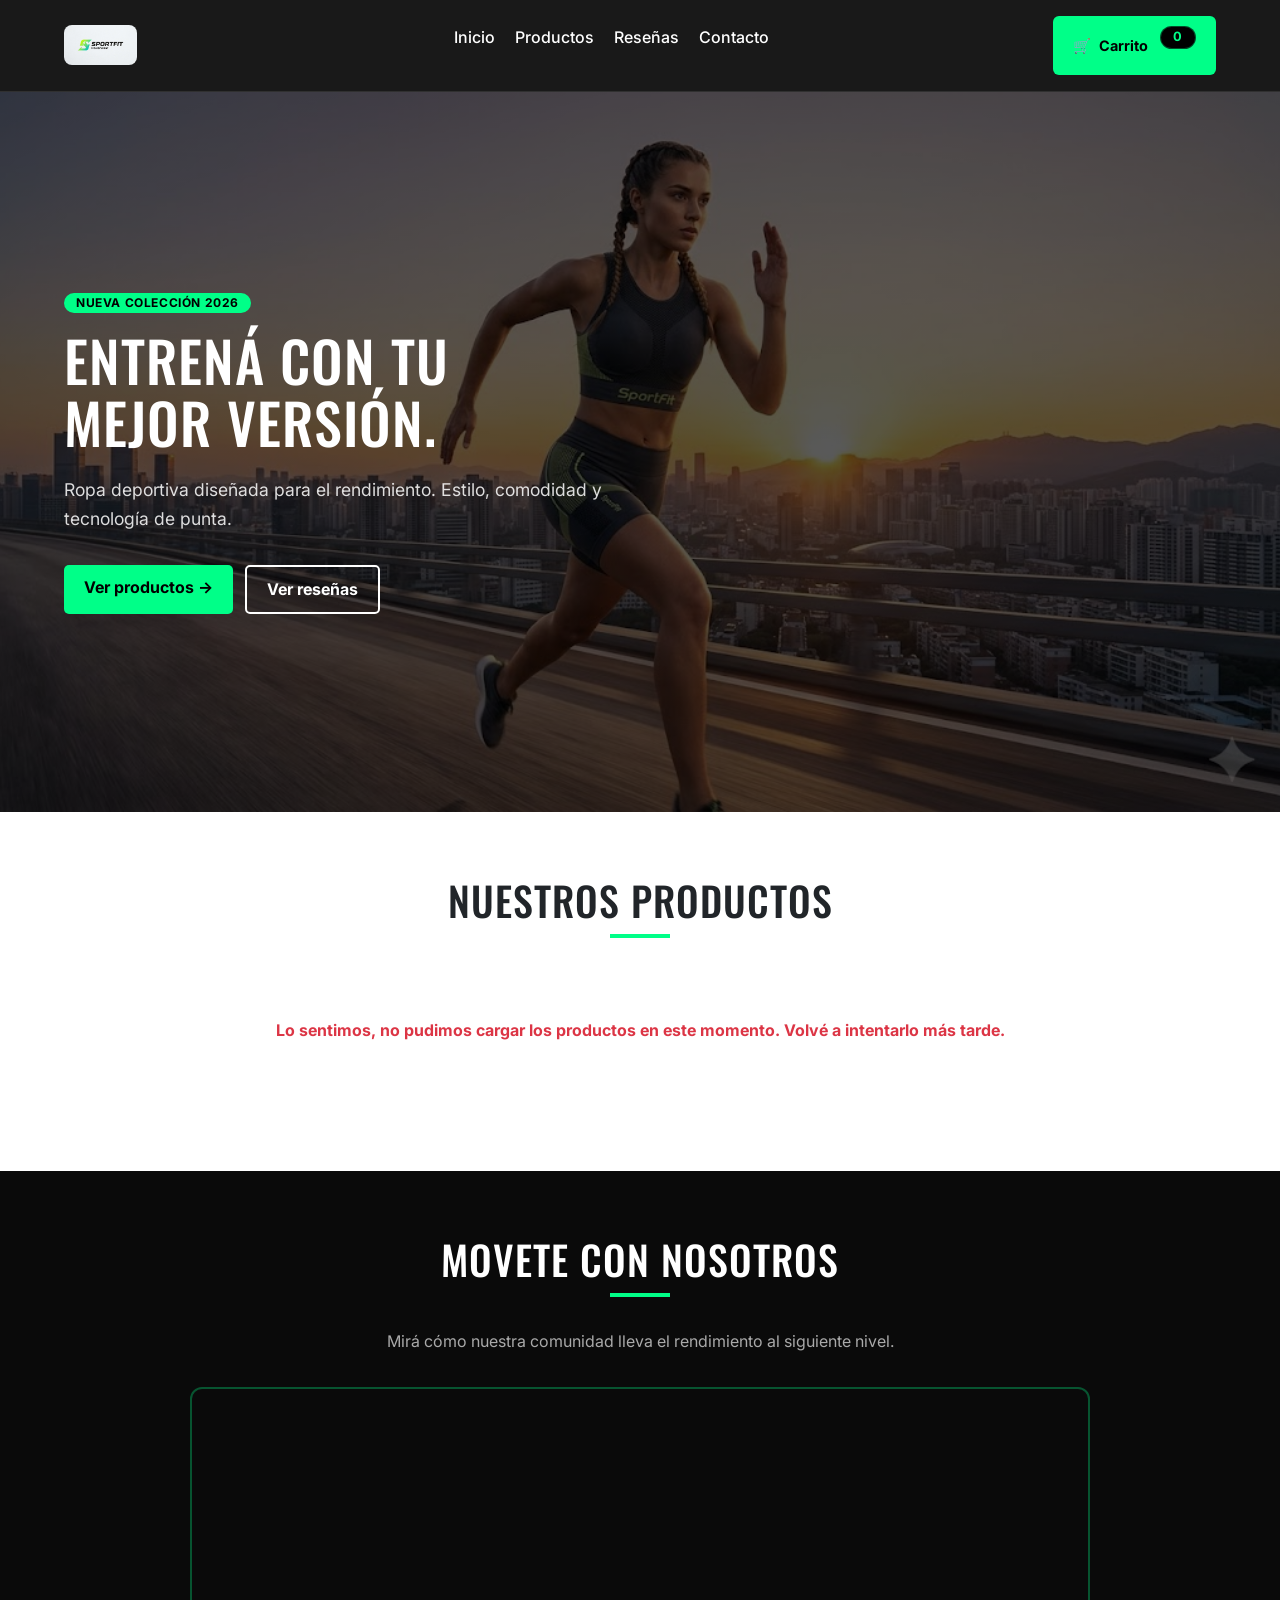
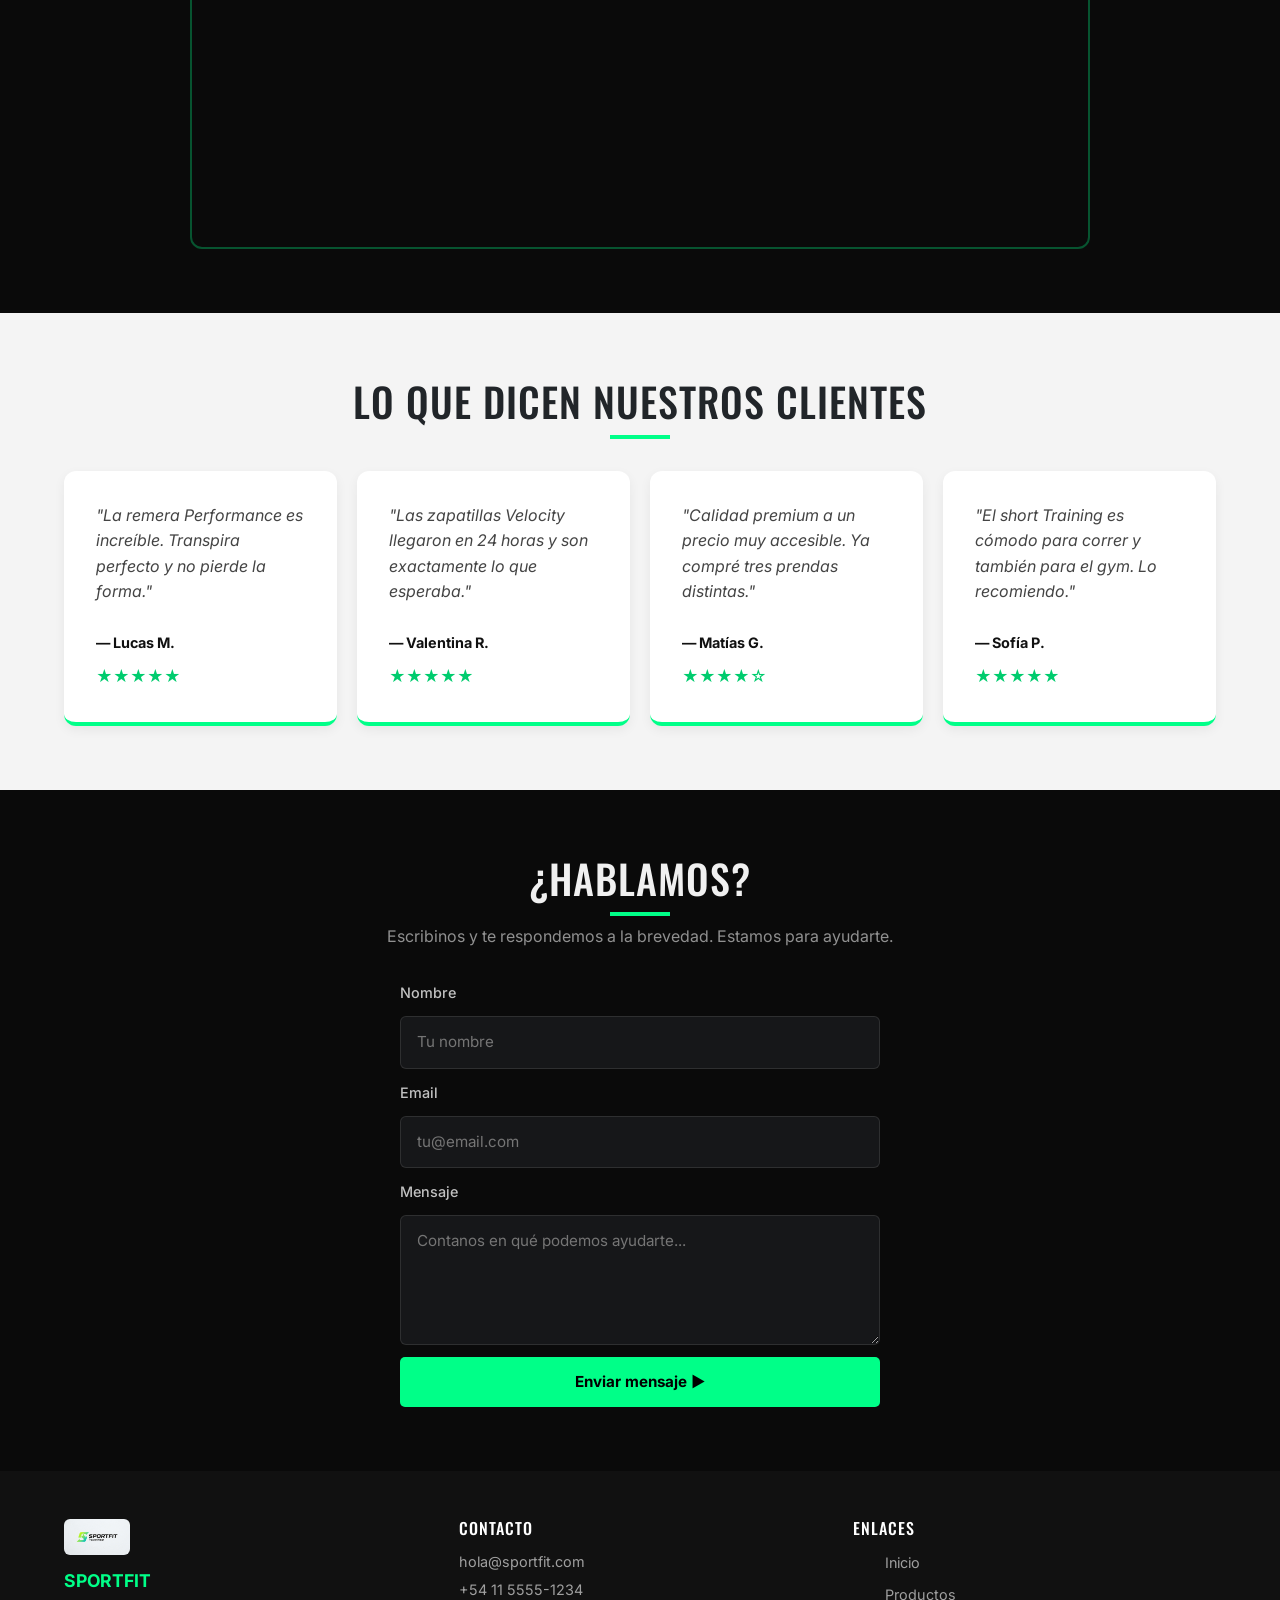
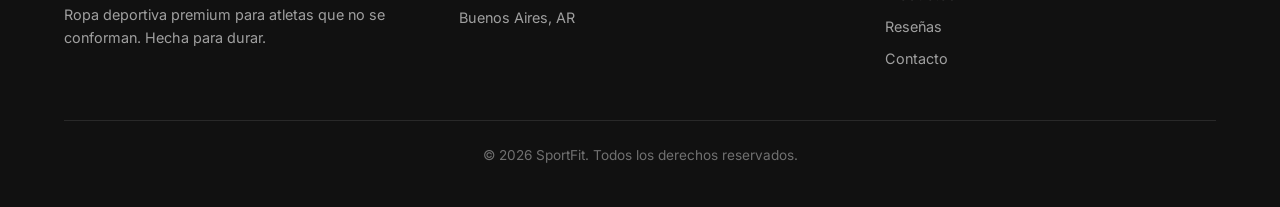
<file: index.html>
<!DOCTYPE html>
<html lang="es">
<head>
    <meta charset="UTF-8">
    <meta name="viewport" content="width=device-width, initial-scale=1.0">
    <title>SportFit | Ropa Deportiva Premium</title>

    <link rel="icon" type="image/png" href="img/logo16x16.png">
    
    <!-- Metaetiquetas de SEO -->
    <meta name="description" content="SportFit es tu tienda online de indumentaria y ropa deportiva premium. Encontrá las mejores remeras, shorts y calzado para tu entrenamiento y máximo rendimiento.">
    <meta name="keywords" content="ropa deportiva, e-commerce deportivo, indumentaria fitness, remeras running, shorts training, zapatillas running, SportFit, entrenamiento">
    <meta name="author" content="SportFit Team">
    
    <!-- Fuentes de Google -->
    <link href="https://fonts.googleapis.com/css2?family=Inter:wght@400;500;700&family=Oswald:wght@600&display=swap" rel="stylesheet">
    
    <!-- Bootstrap 5 CSS CDN -->
    <link href="https://cdn.jsdelivr.net/npm/bootstrap@5.3.3/dist/css/bootstrap.min.css" rel="stylesheet" integrity="sha384-QWTKZyjpPEjISv5WaRU9OFeRpok6YctnYmDr5pNlyT2bRjXh0JMhjY6hW+ALEwIH" crossorigin="anonymous">
    
    <!-- Estilos Personalizados (Cargado después de Bootstrap para asegurar cascada correcta) -->
    <link rel="stylesheet" href="style.css">
</head>
<body>

    <!-- HEADER / NAVEGACIÓN -->
    <header>
        <div class="logo">
            <img src="img/logo.jfif" alt="Logo oficial de SportFit">
        </div>
        <nav>
            <ul>
                <li><a href="#inicio">Inicio</a></li>
                <li><a href="#productos">Productos</a></li>
                <li><a href="#resenas">Reseñas</a></li>
                <li><a href="#contacto">Contacto</a></li>
            </ul>
        </nav>
        <!-- Botón del carrito con contador integrado que abre el Modal de Bootstrap -->
        <button id="btn-carrito" class="btn-comprar d-flex align-items-center gap-2" data-bs-toggle="modal" data-bs-target="#carritoModal" aria-label="Abrir carrito de compras">
            <span>🛒</span>
            <span class="d-none d-sm-inline">Carrito</span>
            <span id="contador-carrito" class="badge bg-dark text-white rounded-pill ms-1">0</span>
        </button>
    </header>

    <!-- CONTENIDO PRINCIPAL -->
    <main>
        
        <!-- SECCIÓN INICIO / HERO -->
        <section id="inicio" class="hero">
            <div class="hero-content">
                <span class="badge bg-custom-green">NUEVA COLECCIÓN 2026</span>
                <h1>Entrená con tu<br> mejor versión.</h1>
                <p>Ropa deportiva diseñada para el rendimiento. Estilo, comodidad y tecnología de punta.</p>
                <div class="hero-btns">
                    <a href="#productos" class="btn-primario">Ver productos &rarr;</a>
                    <a href="#resenas" class="btn-secundario">Ver reseñas</a>
                </div>
            </div>
        </section>

        <!-- SECCIÓN PRODUCTOS -->
        <section id="productos" class="productos">
            <h2>Nuestros Productos</h2>
            
            <!-- Contenedor dinámico organizado con Flexbox de Bootstrap -->
            <div id="product-container" class="product-container d-flex flex-wrap justify-content-center gap-4">
                <div class="text-center w-100 py-5">
                    <div class="spinner-border text-success" role="status">
                        <span class="visually-hidden">Cargando productos...</span>
                    </div>
                </div>
            </div>
        </section>

        <!-- SECCIÓN MULTIMEDIA -->
        <section class="multimedia">
            <h2>Movete con nosotros</h2>
            <p class="multimedia-sub">Mirá cómo nuestra comunidad lleva el rendimiento al siguiente nivel.</p>
            <div class="video-wrapper">
                <iframe
                    width="100%"
                    height="450"
                    src="https://www.youtube.com/embed/VEfDcyDFybM"
                    title="Video motivacional de entrenamiento SportFit"
                    frameborder="0"
                    allowfullscreen>
                </iframe>
            </div>
        </section>

        <!-- SECCIÓN RESEÑAS -->
        <section id="resenas" class="resenas">
            <h2>Lo que dicen nuestros clientes</h2>
            
            <!-- Organizado con CSS Grid -->
            <div class="resenas-grid">
                <article class="review-item">
                    <p>"La remera Performance es increíble. Transpira perfecto y no pierde la forma."</p>
                    <span class="review-autor">— Lucas M.</span>
                    <span class="review-stars" aria-label="5 estrellas">★★★★★</span>
                </article>
                <article class="review-item">
                    <p>"Las zapatillas Velocity llegaron en 24 horas y son exactamente lo que esperaba."</p>
                    <span class="review-autor">— Valentina R.</span>
                    <span class="review-stars" aria-label="5 estrellas">★★★★★</span>
                </article>
                <article class="review-item">
                    <p>"Calidad premium a un precio muy accesible. Ya compré tres prendas distintas."</p>
                    <span class="review-autor">— Matías G.</span>
                    <span class="review-stars" aria-label="4 estrellas">★★★★☆</span>
                </article>
                <article class="review-item">
                    <p>"El short Training es cómodo para correr y también para el gym. Lo recomiendo."</p>
                    <span class="review-autor">— Sofía P.</span>
                    <span class="review-stars" aria-label="5 estrellas">★★★★★</span>
                </article>
            </div>
        </section>

        <!-- SECCIÓN CONTACTO -->
        <section id="contacto" class="contacto">
            <h2>¿Hablamos?</h2>
            <p class="contacto-sub">Escribinos y te respondemos a la brevedad. Estamos para ayudarte.</p>

            <form
                id="form-contacto"
                class="form-contacto"
                action="https://formspree.io/f/xojyyrgb"
                method="POST">
                
                <label for="nombre">Nombre</label>
                <input id="nombre" type="text" name="nombre" placeholder="Tu nombre" required>

                <label for="email">Email</label>
                <input id="email" type="email" name="email" placeholder="tu@email.com" required>

                <label for="mensaje">Mensaje</label>
                <textarea id="mensaje" name="mensaje" placeholder="Contanos en qué podemos ayudarte..." required></textarea>

                <button type="submit">Enviar mensaje &#9658;</button>
            </form>
        </section>

    </main>

    <!-- FOOTER / PIE DE PÁGINA -->
    <footer>
        <div class="footer-columns">
            <div class="footer-col">
                <img src="img/logo.jfif" alt="Logo de SportFit en pie de página" class="footer-logo">
                <strong>SPORTFIT</strong>
                <p>Ropa deportiva premium para atletas que no se conforman. Hecha para durar.</p>
            </div>
            <div class="footer-col">
                <h3>Contacto</h3>
                <p>hola@sportfit.com</p>
                <p>+54 11 5555-1234</p>
                <p>Buenos Aires, AR</p>
            </div>
            <div class="footer-col">
                <h3>Enlaces</h3>
                <ul class="footer-links">
                    <li><a href="#inicio">Inicio</a></li>
                    <li><a href="#productos">Productos</a></li>
                    <li><a href="#resenas">Reseñas</a></li>
                    <li><a href="#contacto">Contacto</a></li>
                </ul>
            </div>
        </div>
        <p class="copyright">&copy; 2026 SportFit. Todos los derechos reservados.</p>
    </footer>

    <!-- MODAL DE BOOTSTRAP 5 PARA EL CARRITO DE COMPRAS -->
    <div class="modal fade" id="carritoModal" tabindex="-1" aria-labelledby="carritoModalLabel" aria-hidden="true">
        <div class="modal-dialog modal-lg modal-dialog-centered">
            <div class="modal-content bg-dark text-white border-secondary">
                <div class="modal-header border-secondary">
                    <h5 class="modal-title" id="carritoModalLabel" style="font-family: 'Oswald', sans-serif;">🛒 MI CARRITO</h5>
                    <button type="button" class="btn-close btn-close-white" data-bs-dismiss="modal" aria-label="Cerrar modal"></button>
                </div>
                <div class="modal-body">
                    <!-- Contenedor donde se insertará la tabla dinámica -->
                    <div id="carrito-items">
                        <!-- Inyección vía Javascript -->
                    </div>
                    
                    <!-- Fila de totalizador -->
                    <div class="d-flex justify-content-between align-items-center mt-4 pt-3 border-top border-secondary">
                        <span class="fs-5 text-secondary">Total Compra:</span>
                        <span class="fs-3 fw-bold text-success">$<span id="total-carrito">0</span></span>
                    </div>
                </div>
                <div class="modal-footer border-secondary">
                    <button type="button" class="btn btn-outline-light btn-sm" data-bs-dismiss="modal">Seguir Comprando</button>
                    <button type="button" id="btn-finalizar-compra" class="btn-comprar">Finalizar Compra</button>
                </div>
            </div>
        </div>
    </div>

    <!-- MODAL DE COMPRA EXITOSA (DISEÑO PERSONALIZADO SEGÚN EJEMPLO) -->
    <div class="modal fade" id="compraExitosaModal" tabindex="-1" aria-labelledby="compraExitosaModalLabel" aria-hidden="true">
        <div class="modal-dialog modal-dialog-centered">
            <div class="modal-content bg-light text-dark border-0 shadow-lg text-center p-4">
                <div class="modal-body">
                    <!-- Icono verde de éxito animado -->
                    <div class="d-inline-flex align-items-center justify-content-center bg-success text-white rounded-circle mb-3 shadow" style="width: 70px; height: 70px; font-size: 2.2rem; background: linear-gradient(135deg, #28a745, #218838);">
                        ✓
                    </div>
                    <h3 class="modal-title mb-2" id="compraExitosaModalLabel" style="font-family: 'Oswald', sans-serif; font-weight: bold; text-transform: uppercase;">
                        SportFit: Compra exitosa!
                    </h3>
                    <p class="text-secondary mb-4" style="font-size: 0.95rem; line-height: 1.5;">
                        Gracias por su pedido<br>
                        <span class="d-block mt-2 fw-bold text-dark" style="font-size: 0.9rem;">
                            ¡Muchas gracias por elegir SportFit! Tu compra se ha simulado con éxito y tu pedido está siendo procesado.
                        </span>
                    </p>
                    
                    <!-- Dibujo SVG de Cajas de Entrega tipo Isométrico con Marca SportFit -->
                    <div class="mb-4 d-flex justify-content-center">
                        <svg width="120" height="95" viewBox="0 0 120 95" fill="none" xmlns="http://www.w3.org/2000/svg">
                            <!-- Box Left -->
                            <path d="M20 65 L45 55 L70 65 L45 75 Z" fill="#F4B400"/>
                            <path d="M20 65 L45 75 L45 92 L20 82 Z" fill="#E28C07"/>
                            <path d="M45 75 L70 65 L70 82 L45 92 Z" fill="#C67605"/>
                            
                            <!-- Box Right -->
                            <path d="M50 65 L75 55 L100 65 L75 75 Z" fill="#F4B400"/>
                            <path d="M50 65 L75 75 L75 92 L50 82 Z" fill="#E28C07"/>
                            <path d="M75 75 L100 65 L100 82 L75 92 Z" fill="#C67605"/>
                            
                            <!-- Box Center Top -->
                            <path d="M35 30 L60 20 L85 30 L60 40 Z" fill="#FFC107"/>
                            <path d="M35 30 L60 40 L60 60 L35 50 Z" fill="#FFA000"/>
                            <path d="M60 40 L85 30 L85 50 L60 60 Z" fill="#E69100"/>
                            
                            <!-- Small SportFit Letter Logo on Front Box -->
                            <text x="44" y="49" fill="#000000" font-family="'Oswald', sans-serif" font-weight="bold" font-size="7" transform="rotate(22 44 49)">S</text>
                            <text x="49" y="51" fill="#CC0000" font-family="'Inter', sans-serif" font-weight="bold" font-size="3.5" transform="rotate(22 49 51)">SportFit</text>
                        </svg>
                    </div>
                    
                    <button type="button" class="btn btn-dark w-100 py-2 fw-bold" data-bs-dismiss="modal" style="font-family: 'Oswald', sans-serif; letter-spacing: 0.5px;">ACEPTAR</button>
                </div>
            </div>
        </div>
    </div>

    <!-- Bootstrap 5 JS Bundle (incluye Popper.js para modales y dropdowns) -->
    <script src="https://cdn.jsdelivr.net/npm/bootstrap@5.3.3/dist/js/bootstrap.bundle.min.js" integrity="sha384-YvpcrYf0tY3lHB60NNkmXc5s9fDVZLESaAA55NDzOxhy9GkcIdslK1eN7N6jIeHz" crossorigin="anonymous"></script>
    
    <!-- Lógica de la aplicación -->
    <script src="script.js"></script>
</body>
</html>
</file>
<file: style.css>
/* Estilos generales */
* {
    margin: 0;
    padding: 0;
    box-sizing: border-box;
}

body {
    font-family: 'Inter', sans-serif;
    line-height: 1.6;
    background-color: #fff;
}

h1, h2, h3 {
    font-family: 'Oswald', sans-serif;
    text-transform: uppercase;
    letter-spacing: 1px;
}

h1 {
    font-size: 3.5rem;
    line-height: 1.1;
}

h2 {
    font-size: 2.5rem;
    text-align: center;
    margin-bottom: 2rem;
    position: relative;
}

h2::after {
    content: '';
    display: block;
    width: 60px;
    height: 4px;
    background: #00ff88;
    margin: 10px auto 0;
}

/*HEADER*/
header {
    background: rgba(0, 0, 0, 0.9);
    backdrop-filter: blur(10px);
    color: #fff;
    padding: 1rem 5%;
    display: flex;
    justify-content: space-between;
    align-items: center;
    position: sticky;
    top: 0;
    z-index: 1000;
    border-bottom: 1px solid rgba(255, 255, 255, 0.1);
}

.logo img {
    height: 40px;
    border-radius: 8px;
}

nav ul {
    list-style: none;
    display: flex;
    gap: 20px;
}

nav ul li a {
    color: #fff;
    text-decoration: none;
    font-weight: 500;
    transition: color 0.3s ease;
    position: relative;
}


nav ul li a::after {
    content: '';
    position: absolute;
    width: 0;
    height: 2px;
    bottom: -5px;
    left: 0;
    background-color: #00ff88;
    transition: width 0.3s ease;
}

nav ul li a:hover::after {
    width: 100%;
}
/*BOTTON*/

.btn-comprar,
.btn-primario,
.btn-card,
.form-contacto button {
    background-color: #00ff88;
    color: #000;
    border: none;
    padding: 10px 20px;
    font-weight: bold;
    border-radius: 5px;
    cursor: pointer;
    transition: background 0.3s ease;
    text-decoration: none;
    display: inline-block;
}

.btn-comprar:hover,
.btn-primario:hover,
.btn-card:hover,
.form-contacto button:hover {
    background-color: #00cc6e;
}

.btn-secundario {
    color: #fff;
    border: 2px solid #fff;
    padding: 10px 20px;
    font-weight: bold;
    border-radius: 5px;
    text-decoration: none;
    transition: background 0.3s ease;
}

.btn-secundario:hover {
    background-color: rgba(255, 255, 255, 0.15);
}


.hero {
    background: linear-gradient(rgba(0, 0, 0, 0.65), rgba(0, 0, 0, 0.65)),
                url('img/fotorunning.jfif') center / cover no-repeat;
    min-height: 80vh;
    display: flex;
    align-items: center;
    padding: 4rem 5%;
    color: white;
}

.hero-content {
    max-width: 600px;
}

.badge {
    background-color: #00ff88;
    color: #000;
    font-size: 0.75rem;
    font-weight: bold;
    padding: 4px 12px;
    border-radius: 20px;
    display: inline-block;
    margin-bottom: 1rem;
    letter-spacing: 0.05em;
}

.hero-content p {
    font-size: 1.1rem;
    margin: 1.5rem 0 2rem;
    color: rgba(255, 255, 255, 0.85);
}

.hero-btns {
    display: flex;
    gap: 12px;
    flex-wrap: wrap;
}


.productos {
    padding: 4rem 5%;
    background: #fff;
}

.product-container {
    display: flex;
    flex-wrap: wrap;
    justify-content: center;
    gap: 20px;
}

/*CARDS*/
.card {
    background: #fff;
    padding: 1rem;
    border-radius: 12px;
    width: 260px;
    text-align: center;
    box-shadow: 0 10px 20px rgba(0, 0, 0, 0.07);
    transition: all 0.3s cubic-bezier(0.25, 0.8, 0.25, 1);
    overflow: hidden;
    border: 1px solid #eee;
}

.card:hover {
    transform: translateY(-8px);
    box-shadow: 0 15px 30px rgba(0, 0, 0, 0.15);
}

.card img {
    width: 100%;
    height: 200px;
    object-fit: cover;
    border-radius: 8px;
    margin-bottom: 1rem;
    transition: transform 0.5s ease;
}

.card:hover img {
    transform: scale(1.05);
}

.card h3 {
    font-size: 1rem;
    margin-bottom: 0.5rem;
}

.precio {
    font-size: 1.2rem;
    font-weight: bold;
    color: #111;
    margin-bottom: 1rem;
}

/*MULTIMEDIA*/
.multimedia {
    background: #0a0a0a;
    padding: 4rem 5%;
    text-align: center;
    color: #fff;
}

.multimedia h2 {
    color: #fff;
}

.multimedia-sub {
    color: rgba(255, 255, 255, 0.65);
    margin-bottom: 2rem;
}

.video-wrapper {
    max-width: 900px;
    margin: 0 auto;
    border-radius: 12px;
    overflow: hidden;
    border: 2px solid rgba(0, 255, 136, 0.3);
}

/*RESEÑA*/
.resenas {
    padding: 4rem 5%;
    background: #f4f4f4;
}

.resenas-grid {
    display: grid;
    grid-template-columns: repeat(auto-fit, minmax(220px, 1fr));
    gap: 20px;
}

.review-item {
    background: #fff;
    padding: 2rem;
    border-radius: 12px;
    box-shadow: 0 4px 12px rgba(0, 0, 0, 0.06);
    border-bottom: 4px solid #00ff88;
    font-style: italic;
    color: #444;
    display: flex;
    flex-direction: column;
    gap: 10px;
}

.review-autor {
    font-style: normal;
    font-weight: bold;
    font-size: 0.9rem;
    color: #111;
}

.review-stars {
    color: #00cc6e;
    font-style: normal;
    font-size: 1rem;
}

.contacto {
    background: #0a0a0a;
    padding: 4rem 5%;
    text-align: center;
}

.contacto h2 {
    font-size: 2.5rem;
    color: #f0f0f0;
    margin-bottom: 0.5rem;
}

.contacto-sub {
    color: rgba(255, 255, 255, 0.55);
    margin-bottom: 2rem;
}
/*FORMS*/
.form-contacto {
    display: flex;
    flex-direction: column;
    gap: 12px;
    max-width: 480px;
    margin: 0 auto;
    text-align: left;
}

.form-contacto label {
    font-size: 0.9rem;
    color: rgba(255, 255, 255, 0.75);
    font-weight: 500;
}

.form-contacto input,
.form-contacto textarea {
    background: #161719;
    border: 1px solid rgba(255, 255, 255, 0.1);
    border-radius: 6px;
    padding: 13px 16px;
    color: #f0f0f0;
    font-size: 0.95rem;
    outline: none;
    transition: border-color 0.2s;
    width: 100%;
}

.form-contacto input:focus,
.form-contacto textarea:focus {
    border-color: #00ff88;
}

.form-contacto textarea {
    min-height: 130px;
    resize: vertical;
}

.form-contacto button {
    padding: 13px;
    font-size: 0.95rem;
    width: 100%;
}

/*FOOTER*/
footer {
    background: #111;
    color: #fff;
    padding: 3rem 5% 1.5rem;
}

.footer-columns {
    display: flex;
    justify-content: space-between;
    gap: 2rem;
    flex-wrap: wrap;
    margin-bottom: 2rem;
}

.footer-col {
    flex: 1;
    min-width: 160px;
}

.footer-logo {
    height: 36px;
    border-radius: 6px;
    margin-bottom: 0.75rem;
}

.footer-col strong {
    font-size: 1.1rem;
    display: block;
    margin-bottom: 0.5rem;
    color: #00ff88;
}

.footer-col p {
    font-size: 0.9rem;
    color: rgba(255, 255, 255, 0.6);
    margin-bottom: 0.3rem;
}

.footer-col h3 {
    font-size: 1rem;
    margin-bottom: 0.75rem;
    color: #fff;
}

.footer-links {
    list-style: none;
}

.footer-links li {
    margin-bottom: 0.4rem;
}

.footer-links a {
    color: rgba(255, 255, 255, 0.6);
    text-decoration: none;
    font-size: 0.9rem;
    transition: color 0.2s;
}

.footer-links a:hover {
    color: #00ff88;
}

.copyright {
    text-align: center;
    font-size: 0.85rem;
    color: rgba(255, 255, 255, 0.4);
    border-top: 1px solid rgba(255, 255, 255, 0.1);
    padding-top: 1.5rem;
}

/*MEDIA QUERIES*/
@media (max-width: 768px) {
    header {
        flex-direction: column;
        gap: 10px;
        text-align: center;
    }

    nav ul {
        gap: 10px;
        font-size: 0.9rem;
        flex-wrap: wrap;
        justify-content: center;
    }

    h1 {
        font-size: 2.2rem;
    }

    .hero {
        text-align: center;
    }

    .hero-btns {
        justify-content: center;
    }

    .form-contacto {
        max-width: 100%;
        padding: 0 1rem;
    }

    .form-contacto input,
    .form-contacto textarea,
    .form-contacto button {
        font-size: 1rem;
    }

    .footer-columns {
        flex-direction: column;
        gap: 1.5rem;
    }
}

@media (max-width: 480px) {
    h2 {
        font-size: 1.8rem;
    }

    .card {
        width: 100%;
        max-width: 320px;
    }

    .btn-comprar {
        width: 100%;
        text-align: center;
    }
}

/* ==========================================================================
   ESTILOS PERSONALIZADOS PARA EL MODAL DE CARRITO (BOOTSTRAP INTEGRATION)
   ========================================================================== */

#carritoModal .modal-content {
    background-color: #111 !important;
    border: 1px solid rgba(255, 255, 255, 0.1);
    border-radius: 12px;
}

#carritoModal .modal-header,
#carritoModal .modal-footer {
    border-color: rgba(255, 255, 255, 0.1) !important;
}

#carritoModal .table {
    color: #f0f0f0 !important;
}

#carritoModal .table th {
    font-family: 'Oswald', sans-serif;
    text-transform: uppercase;
    color: rgba(255, 255, 255, 0.65) !important;
    border-bottom: 2px solid rgba(255, 255, 255, 0.1);
    font-size: 0.85rem;
    letter-spacing: 0.5px;
}

#carritoModal .table td {
    border-bottom: 1px solid rgba(255, 255, 255, 0.05);
    vertical-align: middle;
    color: #f0f0f0 !important;
}

.bg-custom-green {
    background-color: #00ff88 !important;
    color: #000 !important;
}

/* Botones de cantidad (+ y -) */
.btn-qty {
    background-color: rgba(255, 255, 255, 0.05) !important;
    border: 1px solid rgba(255, 255, 255, 0.15) !important;
    color: #fff !important;
    font-weight: bold !important;
    width: 26px;
    height: 26px;
    padding: 0 !important;
    display: inline-flex;
    justify-content: center;
    align-items: center;
    border-radius: 4px;
    font-size: 0.9rem;
    transition: all 0.2s ease;
    cursor: pointer;
}

.btn-qty:hover {
    background-color: #00ff88 !important;
    color: #000 !important;
    border-color: #00ff88 !important;
}

/* Botón eliminar */
.btn-delete {
    background: transparent;
    border: none;
    color: #ff4d4d;
    cursor: pointer;
    font-size: 1.1rem;
    transition: transform 0.2s;
    padding: 2px 6px;
}

.btn-delete:hover {
    transform: scale(1.15);
    color: #ff3333;
}

/* Ajustes adicionales del Header para compatibilidad */
header #btn-carrito {
    text-decoration: none;
    border-radius: 6px;
    font-size: 0.9rem;
}

#contador-carrito {
    background-color: #000 !important;
    color: #00ff88 !important;
    font-weight: bold;
    font-size: 0.8rem;
    border: 1px solid rgba(0, 255, 136, 0.3);
}

/* Notificación Toast del Carrito */
.toast-carrito {
    position: fixed;
    bottom: 30px;
    right: 30px;
    background-color: #000000;
    color: #ffffff;
    padding: 14px 28px;
    border-radius: 6px;
    font-family: 'Inter', sans-serif;
    font-size: 0.95rem;
    font-weight: 500;
    box-shadow: 0 8px 24px rgba(0, 0, 0, 0.5);
    z-index: 9999;
    opacity: 0;
    transform: translateY(10px);
    transition: opacity 0.3s ease, transform 0.3s ease;
    pointer-events: none;
    border: 1px solid rgba(255, 255, 255, 0.15);
}

.toast-carrito.show {
    opacity: 1;
    transform: translateY(0);
}

/* Media query para pantallas pequeñas: Ajustar tabla del carrito */
@media (max-width: 576px) {
    #carritoModal .table th,
    #carritoModal .table td {
        padding: 8px 4px !important;
        font-size: 0.8rem;
    }
    #carritoModal .btn-qty {
        width: 22px;
        height: 22px;
        font-size: 0.75rem;
    }
    #carritoModal .table td img {
        width: 32px !important;
        height: 32px !important;
    }
}
</file>
